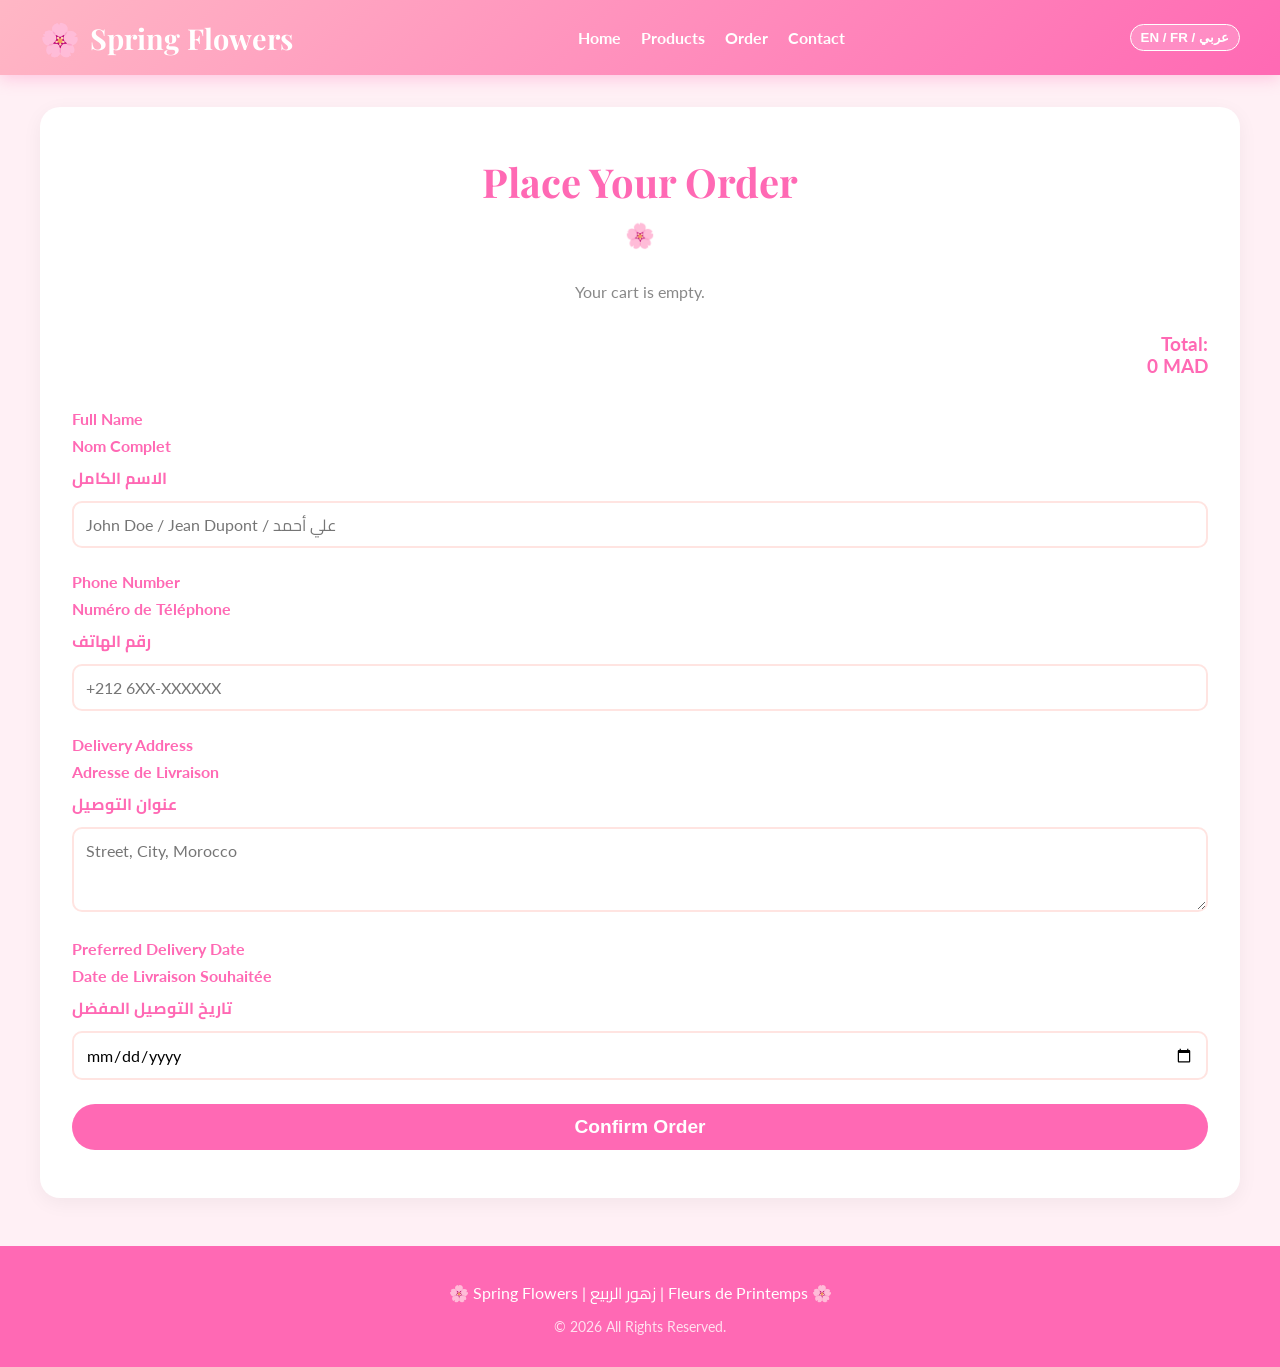
<file: order.html>
<!DOCTYPE html>
<html lang="en">
<head>
    <meta charset="UTF-8">
    <meta name="viewport" content="width=device-width, initial-scale=1.0">
    <title>Place Order | Spring Flowers</title>
    <link href="https://fonts.googleapis.com/css2?family=Playfair+Display:wght@400;700&family=Lato:wght@300;400;700&family=Cairo:wght@400;700&display=swap" rel="stylesheet">
    <link rel="stylesheet" href="css/style.css">
</head>
<body lang="en">
    <header>
        <div class="nav-container">
            <a href="index.html" class="logo"><span>🌸</span> Spring Flowers</a>
            <nav>
                <ul>
                    <li><a href="index.html">Home</a></li>
                    <li><a href="products.html">Products</a></li>
                    <li><a href="order.html">Order</a></li>
                    <li><a href="store-info.html">Contact</a></li>
                </ul>
            </nav>
            <button class="lang-switcher" onclick="toggleLanguage()">EN / FR / عربي</button>
        </div>
    </header>

    <section class="order-section" style="margin-top: 2rem;">
        <h2 class="section-title lang-en">Place Your Order</h2>
        <h2 class="section-title lang-fr">Passer Votre Commande</h2>
        <h2 class="section-title lang-ar">قدّم طلبك</h2>

        <div class="cart-items" id="cartContainer">
            <p class="lang-en" style="text-align:center; color: #888;">Your cart is empty.</p>
            <p class="lang-fr" style="text-align:center; color: #888;">Votre panier est vide.</p>
            <p class="lang-ar" style="text-align:center; color: #888;">سلة التسوق فارغة.</p>
        </div>
        
        <h3 style="text-align: right; color: var(--dark-pink); margin-bottom: 2rem;">
            <span class="lang-en">Total:</span>
            <span class="lang-fr">Total:</span>
            <span class="lang-ar">المجموع:</span>
            <span id="cartTotal">0</span> MAD
        </h3>

        <form id="orderForm" onsubmit="submitOrder(event)">
            <div class="form-group">
                <label class="lang-en">Full Name</label>
                <label class="lang-fr">Nom Complet</label>
                <label class="lang-ar">الاسم الكامل</label>
                <input type="text" required placeholder="John Doe / Jean Dupont / علي أحمد">
            </div>

            <div class="form-group">
                <label class="lang-en">Phone Number</label>
                <label class="lang-fr">Numéro de Téléphone</label>
                <label class="lang-ar">رقم الهاتف</label>
                <input type="tel" required placeholder="+212 6XX-XXXXXX">
            </div>

            <div class="form-group">
                <label class="lang-en">Delivery Address</label>
                <label class="lang-fr">Adresse de Livraison</label>
                <label class="lang-ar">عنوان التوصيل</label>
                <textarea rows="3" required placeholder="Street, City, Morocco"></textarea>
            </div>

            <div class="form-group">
                <label class="lang-en">Preferred Delivery Date</label>
                <label class="lang-fr">Date de Livraison Souhaitée</label>
                <label class="lang-ar">تاريخ التوصيل المفضل</label>
                <input type="date" required>
            </div>

            <button type="submit" class="btn" style="width: 100%; font-size: 1.2rem;">
                <span class="lang-en">Confirm Order</span>
                <span class="lang-fr">Confirmer la Commande</span>
                <span class="lang-ar">تأكيد الطلب</span>
            </button>
        </form>
    </section>

    <footer>
        <p>🌸 Spring Flowers | زهور الربيع | Fleurs de Printemps 🌸</p>
        <p style="margin-top: 10px; font-size: 0.9rem; opacity: 0.8;">&copy; 2026 All Rights Reserved.</p>
    </footer>

    <script src="js/main.js"></script>
</body>
</html>
</file>
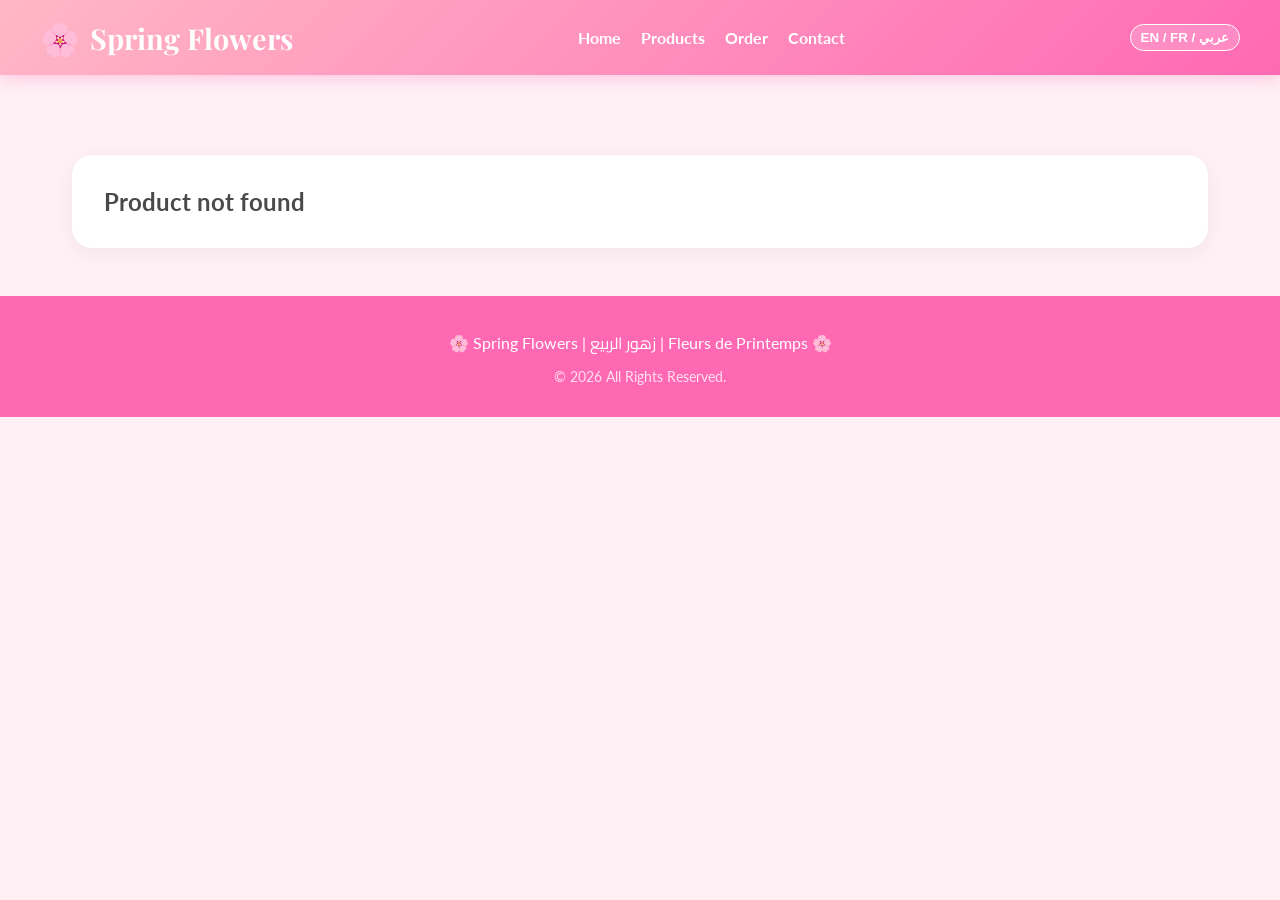
<file: product-detail.html>
<!DOCTYPE html>
<html lang="en">
<head>
    <meta charset="UTF-8">
    <meta name="viewport" content="width=device-width, initial-scale=1.0">
    <title>Product Details | Spring Flowers</title>
    <link href="https://fonts.googleapis.com/css2?family=Playfair+Display:wght@400;700&family=Lato:wght@300;400;700&family=Cairo:wght@400;700&display=swap" rel="stylesheet">
    <link rel="stylesheet" href="css/style.css">
</head>
<body lang="en">
    <header>
        <div class="nav-container">
            <a href="index.html" class="logo"><span>🌸</span> Spring Flowers</a>
            <nav>
                <ul>
                    <li><a href="index.html">Home</a></li>
                    <li><a href="products.html">Products</a></li>
                    <li><a href="order.html">Order</a></li>
                    <li><a href="store-info.html">Contact</a></li>
                </ul>
            </nav>
            <button class="lang-switcher" onclick="toggleLanguage()">EN / FR / عربي</button>
        </div>
    </header>

    <section style="padding-top: 2rem;">
        <div class="product-detail-container">
            <div class="product-detail-img">
                <img id="detailImg" src="" alt="Product">
            </div>
            <div class="product-detail-info">
                <h1 id="detailTitle">Product Name</h1>
                <p id="detailDesc">Description goes here.</p>
                <div class="price" id="detailPrice" style="font-size: 2rem; margin: 20px 0;">0 MAD</div>
                
                <div style="display: flex; gap: 10px; align-items: center; margin-bottom: 20px;">
                    <label style="font-weight: bold;">
                        <span class="lang-en">Quantity:</span>
                        <span class="lang-fr">Quantité:</span>
                        <span class="lang-ar">الكمية:</span>
                    </label>
                    <input type="number" id="detailQty" value="1" min="1" style="width: 60px; padding: 8px; border-radius: 5px; border: 1px solid #ddd;">
                </div>

                <button class="btn" onclick="addToCartFromDetail()">
                    <span class="lang-en">Add to Order</span>
                    <span class="lang-fr">Ajouter à la Commande</span>
                    <span class="lang-ar">أضف إلى الطلب</span>
                </button>
                <br><br>
                <a href="products.html" style="color: var(--dark-pink); text-decoration: none;">
                    ← <span class="lang-en">Back to Products</span>
                    <span class="lang-fr">Retour aux Produits</span>
                    <span class="lang-ar">العودة إلى المنتجات</span>
                </a>
            </div>
        </div>
    </section>

    <footer>
        <p>🌸 Spring Flowers | زهور الربيع | Fleurs de Printemps 🌸</p>
        <p style="margin-top: 10px; font-size: 0.9rem; opacity: 0.8;">&copy; 2026 All Rights Reserved.</p>
    </footer>

    <script src="js/main.js"></script>
    <script>
        // Load product details based on URL parameter
        const urlParams = new URLSearchParams(window.location.search);
        const productId = urlParams.get('id');
        
        if (productId !== null && products[productId]) {
            const p = products[productId];
            document.getElementById('detailImg').src = p.img;
            document.getElementById('detailTitle').innerText = p.name[currentLang];
            document.getElementById('detailDesc').innerText = p.desc[currentLang];
            document.getElementById('detailPrice').innerText = p.price + " MAD";
            document.getElementById('detailImg').alt = p.name.en;
            
            // Store current product for cart
            window.currentDetailProduct = p;
        } else {
            document.querySelector('.product-detail-container').innerHTML = '<h2>Product not found</h2>';
        }

        function addToCartFromDetail() {
            if (!window.currentDetailProduct) return;
            const qty = parseInt(document.getElementById('detailQty').value);
            addToCart(window.currentDetailProduct, qty);
            alert(currentLang === 'en' ? "Added to cart!" : currentLang === 'fr' ? "Ajouté au panier!" : "تمت الإضافة إلى السلة!");
        }
    </script>
</body>
</html>
</file>
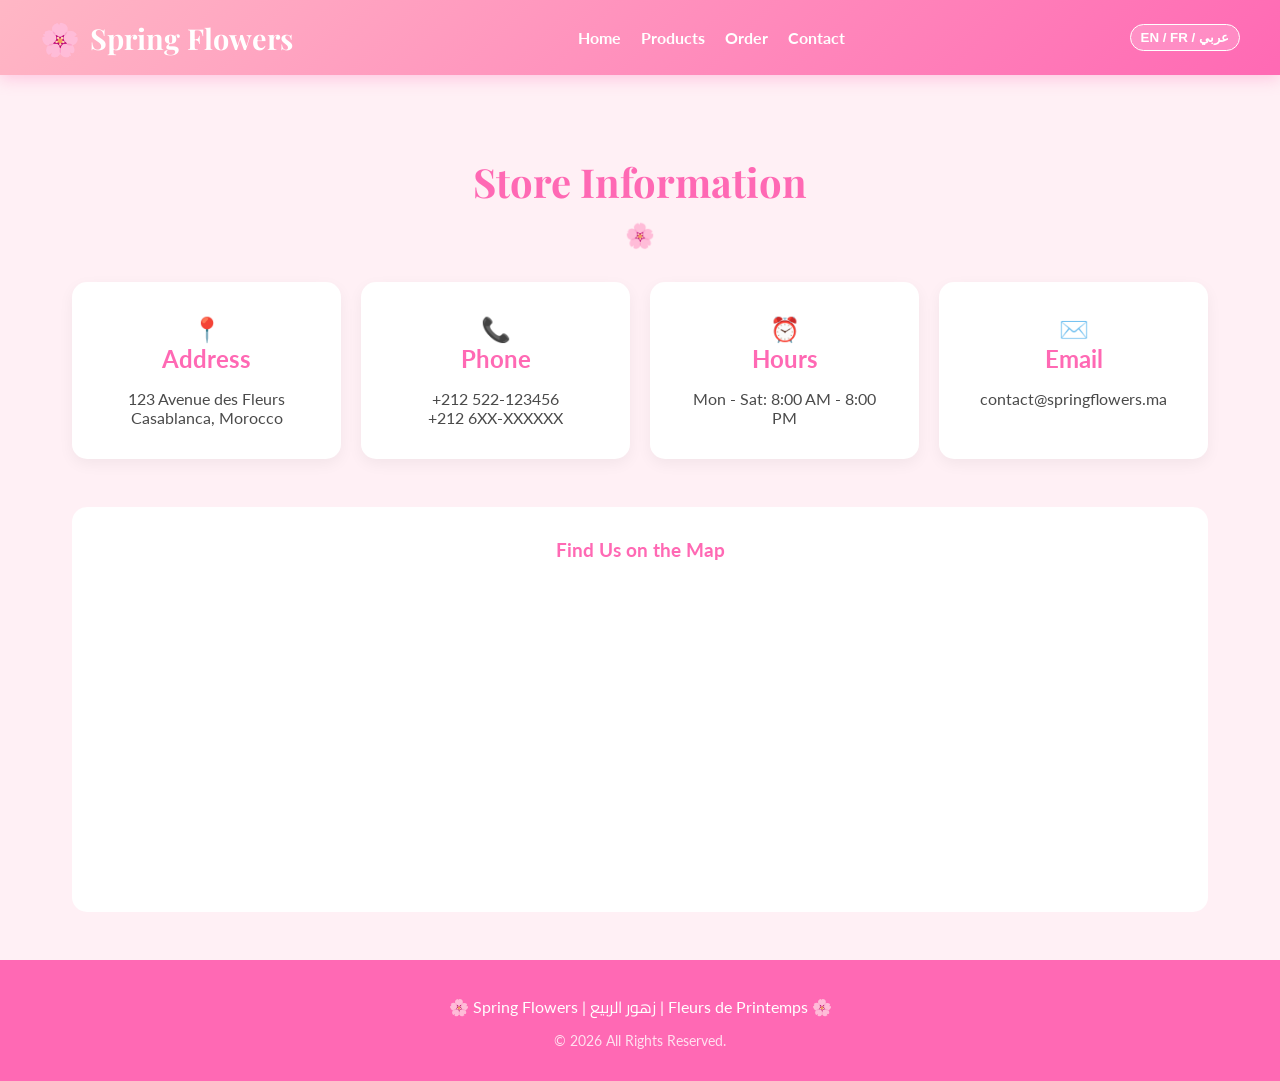
<file: store-info.html>
<!DOCTYPE html>
<html lang="en">
<head>
    <meta charset="UTF-8">
    <meta name="viewport" content="width=device-width, initial-scale=1.0">
    <title>Store Info | Spring Flowers</title>
    <link href="https://fonts.googleapis.com/css2?family=Playfair+Display:wght@400;700&family=Lato:wght@300;400;700&family=Cairo:wght@400;700&display=swap" rel="stylesheet">
    <link rel="stylesheet" href="css/style.css">
</head>
<body lang="en">
    <header>
        <div class="nav-container">
            <a href="index.html" class="logo"><span>🌸</span> Spring Flowers</a>
            <nav>
                <ul>
                    <li><a href="index.html">Home</a></li>
                    <li><a href="products.html">Products</a></li>
                    <li><a href="order.html">Order</a></li>
                    <li><a href="store-info.html">Contact</a></li>
                </ul>
            </nav>
            <button class="lang-switcher" onclick="toggleLanguage()">EN / FR / عربي</button>
        </div>
    </header>

    <section style="padding-top: 2rem;">
        <h2 class="section-title lang-en">Store Information</h2>
        <h2 class="section-title lang-fr">Informations du Magasin</h2>
        <h2 class="section-title lang-ar">معلومات المتجر</h2>

        <div class="info-grid">
            <div class="info-card">
                <h3>📍 <span class="lang-en">Address</span><span class="lang-fr">Adresse</span><span class="lang-ar">العنوان</span></h3>
                <p>123 Avenue des Fleurs<br>Casablanca, Morocco</p>
            </div>
            <div class="info-card">
                <h3>📞 <span class="lang-en">Phone</span><span class="lang-fr">Téléphone</span><span class="lang-ar">الهاتف</span></h3>
                <p>+212 522-123456<br>+212 6XX-XXXXXX</p>
            </div>
            <div class="info-card">
                <h3>⏰ <span class="lang-en">Hours</span><span class="lang-fr">Horaires</span><span class="lang-ar">الساعات</span></h3>
                <p class="lang-en">Mon - Sat: 8:00 AM - 8:00 PM</p>
                <p class="lang-fr">Lun - Sam: 8h00 - 20h00</p>
                <p class="lang-ar">السبت - الاثنين: 8:00 ص - 8:00 م</p>
            </div>
            <div class="info-card">
                <h3>✉️ <span class="lang-en">Email</span><span class="lang-fr">Email</span><span class="lang-ar">البريد</span></h3>
                <p>contact@springflowers.ma</p>
            </div>
        </div>

        <div style="margin-top: 3rem; text-align: center; background: white; padding: 2rem; border-radius: 15px;">
            <h3 style="color: var(--dark-pink); margin-bottom: 1rem;" class="lang-en">Find Us on the Map</h3>
            <h3 style="color: var(--dark-pink); margin-bottom: 1rem;" class="lang-fr">Retrouvez-nous sur la Carte</h3>
            <h3 style="color: var(--dark-pink); margin-bottom: 1rem;" class="lang-ar">اعثر علينا على الخريطة</h3>
            <iframe 
                src="https://www.google.com/maps/embed?pb=!1m18!1m12!1m3!1d3323.383669988275!2d-7.632687684798651!3d33.5898862807356!2m3!1f0!2f0!3f0!3m2!1i1024!2i768!4f13.1!3m3!1m2!1s0xda7d282b7c663f5%3A0xdb34e23c7a86c2a1!2sCasablanca%2C%20Morocco!5e0!3m2!1sen!2sus!4v1620000000000!5m2!1sen!2sus" 
                width="100%" 
                height="300" 
                style="border:0; border-radius: 10px;" 
                allowfullscreen="" 
                loading="lazy">
            </iframe>
        </div>
    </section>

    <footer>
        <p>🌸 Spring Flowers | زهور الربيع | Fleurs de Printemps 🌸</p>
        <p style="margin-top: 10px; font-size: 0.9rem; opacity: 0.8;">&copy; 2026 All Rights Reserved.</p>
    </footer>

    <script src="js/main.js"></script>
</body>
</html>
</file>
<file: css/style.css>
:root {
    --primary-pink: #ffb7c5;
    --dark-pink: #ff69b4;
    --soft-pink: #ffe4e1;
    --text-color: #4a4a4a;
    --bg-color: #fff0f5;
    --white: #ffffff;
}

* {
    margin: 0;
    padding: 0;
    box-sizing: border-box;
}

body {
    font-family: 'Lato', 'Cairo', sans-serif;
    background-color: var(--bg-color);
    color: var(--text-color);
    overflow-x: hidden;
}

/* Language Specific */
body[lang="ar"] {
    direction: rtl;
    text-align: right;
}
body[lang="ar"] h1, body[lang="ar"] h2, body[lang="ar"] h3 {
    font-family: 'Cairo', sans-serif;
}

/* Utility classes for hiding/showing based on language */
.lang-en, .lang-fr, .lang-ar { display: none; }
body[lang="en"] .lang-en { display: block; }
body[lang="fr"] .lang-fr { display: block; }
body[lang="ar"] .lang-ar { display: block; }

body[lang="en"] .lang-en.inline, 
body[lang="fr"] .lang-fr.inline, 
body[lang="ar"] .lang-ar.inline { display: inline; }

/* Header */
header {
    background: linear-gradient(135deg, var(--primary-pink), var(--dark-pink));
    color: white;
    padding: 1rem 2rem;
    position: sticky;
    top: 0;
    z-index: 1000;
    box-shadow: 0 4px 15px rgba(255, 105, 180, 0.3);
}

.nav-container {
    max-width: 1200px;
    margin: 0 auto;
    display: flex;
    justify-content: space-between;
    align-items: center;
}

.logo {
    font-family: 'Playfair Display', serif;
    font-size: 1.8rem;
    font-weight: 700;
    display: flex;
    align-items: center;
    gap: 10px;
    color: white;
    text-decoration: none;
}

.logo span { font-size: 2rem; }

nav ul {
    list-style: none;
    display: flex;
    gap: 20px;
}

nav a {
    color: white;
    text-decoration: none;
    font-weight: 700;
    transition: opacity 0.3s;
}

nav a:hover { opacity: 0.8; }

.lang-switcher {
    background: rgba(255,255,255,0.2);
    border: 1px solid white;
    color: white;
    padding: 5px 10px;
    border-radius: 20px;
    cursor: pointer;
    font-weight: bold;
}

/* Hero Section */
.hero {
    text-align: center;
    padding: 4rem 2rem;
    background: linear-gradient(rgba(255,255,255,0.8), rgba(255,255,255,0.8)), url('https://images.unsplash.com/photo-1490750967868-58cb75069ed6?ixlib=rb-1.2.1&auto=format&fit=crop&w=1920&q=80');
    background-size: cover;
    background-position: center;
}

.hero h1 {
    font-family: 'Playfair Display', serif;
    font-size: 3rem;
    color: var(--dark-pink);
    margin-bottom: 1rem;
}

.hero p {
    font-size: 1.2rem;
    max-width: 600px;
    margin: 0 auto 2rem auto;
}

.btn {
    display: inline-block;
    background: var(--dark-pink);
    color: white;
    padding: 12px 30px;
    border-radius: 30px;
    text-decoration: none;
    font-weight: 700;
    transition: transform 0.3s, box-shadow 0.3s;
    border: none;
    cursor: pointer;
    font-size: 1rem;
}

.btn:hover {
    transform: translateY(-3px);
    box-shadow: 0 10px 20px rgba(255, 105, 180, 0.4);
}

/* Section Styles */
section {
    max-width: 1200px;
    margin: 3rem auto;
    padding: 0 2rem;
}

h2.section-title {
    text-align: center;
    font-family: 'Playfair Display', serif;
    font-size: 2.5rem;
    color: var(--dark-pink);
    margin-bottom: 2rem;
    position: relative;
}

h2.section-title::after {
    content: '🌸';
    display: block;
    font-size: 1.5rem;
    margin-top: 10px;
}

/* Product Grid */
.product-grid {
    display: grid;
    grid-template-columns: repeat(auto-fit, minmax(280px, 1fr));
    gap: 30px;
}

.product-card {
    background: white;
    border-radius: 15px;
    overflow: hidden;
    box-shadow: 0 5px 15px rgba(0,0,0,0.05);
    transition: transform 0.3s;
    cursor: pointer;
    position: relative;
}

.product-card:hover {
    transform: translateY(-10px);
    box-shadow: 0 15px 30px rgba(255, 105, 180, 0.2);
}

.product-card img {
    width: 100%;
    height: 250px;
    object-fit: cover;
    display: block;
}

.product-info {
    padding: 1.5rem;
    text-align: center;
}

.product-info h3 {
    font-family: 'Playfair Display', serif;
    color: var(--dark-pink);
    margin-bottom: 0.5rem;
    font-size: 1.3rem;
}

.price {
    font-size: 1.4rem;
    font-weight: 700;
    color: var(--text-color);
    margin: 10px 0;
}

/* Product Detail Page */
.product-detail-container {
    display: flex;
    flex-wrap: wrap;
    gap: 3rem;
    background: white;
    padding: 2rem;
    border-radius: 20px;
    box-shadow: 0 5px 20px rgba(0,0,0,0.05);
}

.product-detail-img {
    flex: 1;
    min-width: 300px;
}

.product-detail-img img {
    width: 100%;
    border-radius: 15px;
    object-fit: cover;
}

.product-detail-info {
    flex: 1;
    min-width: 300px;
}

.product-detail-info h1 {
    font-family: 'Playfair Display', serif;
    color: var(--dark-pink);
    font-size: 2.5rem;
    margin-bottom: 1rem;
}

.product-detail-info p {
    line-height: 1.6;
    font-size: 1.1rem;
    margin-bottom: 1rem;
}

/* Order Section */
.order-section {
    background: white;
    padding: 3rem 2rem;
    border-radius: 20px;
    box-shadow: 0 5px 20px rgba(0,0,0,0.05);
}

.cart-items {
    margin-bottom: 2rem;
    max-height: 300px;
    overflow-y: auto;
}

.cart-item {
    display: flex;
    justify-content: space-between;
    align-items: center;
    padding: 10px 0;
    border-bottom: 1px solid #eee;
}

.cart-item button {
    background: #ff4444;
    color: white;
    border: none;
    padding: 5px 10px;
    border-radius: 5px;
    cursor: pointer;
}

.form-group {
    margin-bottom: 1.5rem;
}

.form-group label {
    display: block;
    margin-bottom: 0.5rem;
    font-weight: 700;
    color: var(--dark-pink);
}

.form-group input, .form-group textarea, .form-group select {
    width: 100%;
    padding: 12px;
    border: 2px solid var(--soft-pink);
    border-radius: 10px;
    font-family: inherit;
    font-size: 1rem;
}

.form-group input:focus, .form-group textarea:focus {
    outline: none;
    border-color: var(--dark-pink);
}

/* Store Info */
.info-grid {
    display: grid;
    grid-template-columns: repeat(auto-fit, minmax(250px, 1fr));
    gap: 20px;
    text-align: center;
}

.info-card {
    background: white;
    padding: 2rem;
    border-radius: 15px;
    box-shadow: 0 5px 15px rgba(0,0,0,0.05);
}

.info-card h3 {
    color: var(--dark-pink);
    margin-bottom: 1rem;
    font-size: 1.5rem;
}

/* Footer */
footer {
    background: var(--dark-pink);
    color: white;
    text-align: center;
    padding: 2rem;
    margin-top: 3rem;
}

/* Responsive */
@media (max-width: 768px) {
    .hero h1 { font-size: 2rem; }
    .nav-container { flex-direction: column; gap: 10px; }
    nav ul { gap: 10px; }
    .product-detail-container { flex-direction: column; padding: 1rem; }
}
</file>
